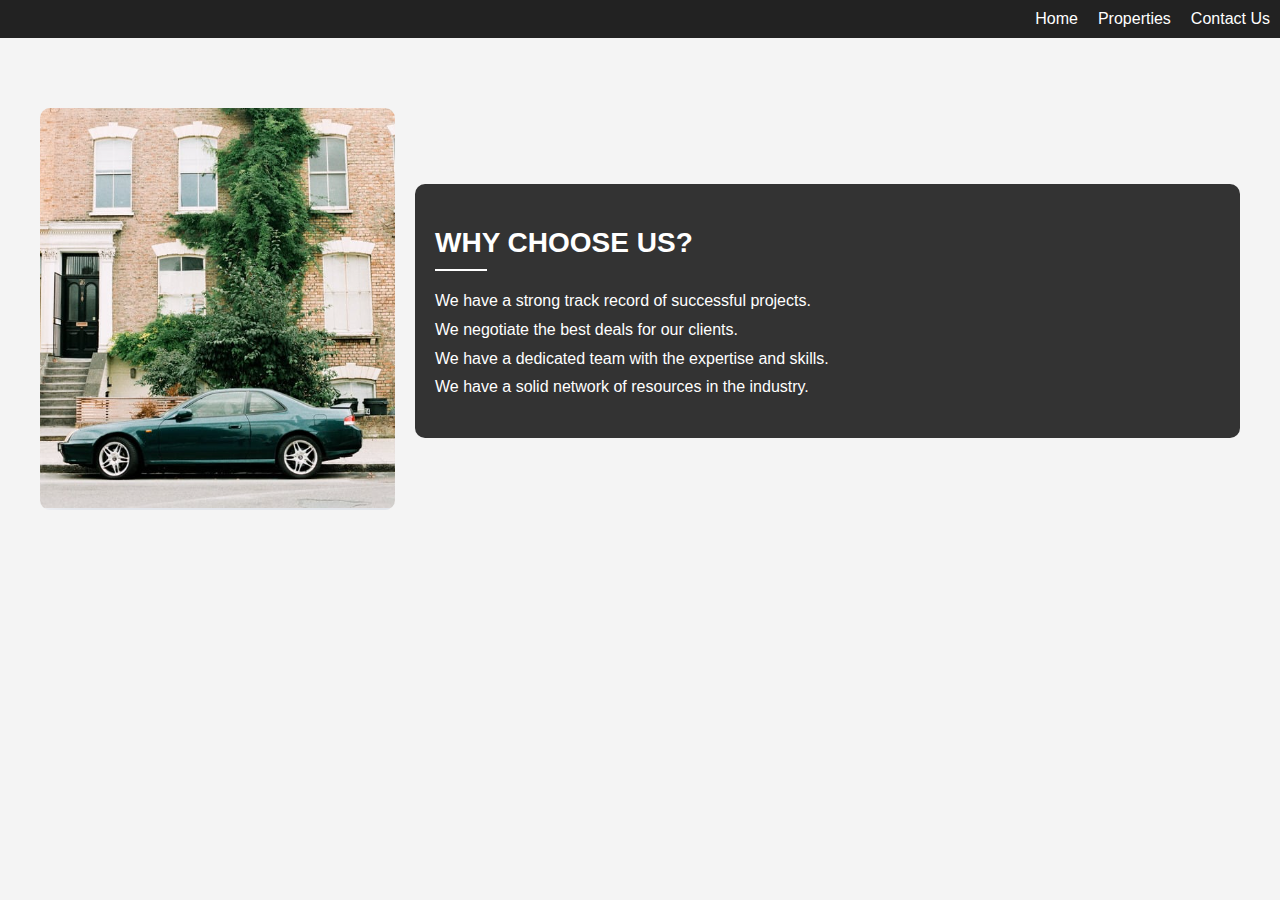
<file: aboutus.html>
<!DOCTYPE html>
<html lang="en">
<head>
  <meta charset="UTF-8">
  <meta name="viewport" content="width=device-width, initial-scale=1.0">
  <title>Why Choose Us</title>
  <link rel="stylesheet" href="style/aboutus.css">
  <style>
  </style>
</head>
<body>
  <header>
    <nav style="background-color: #222; padding: 10px;">
      <ul style="display: flex; justify-content: flex-end; list-style: none; margin: 0; padding: 0;">
        <li style="margin-right: 20px;"><a href="index.html" style="color: #fff; text-decoration: none;">Home</a></li>
        <li style="margin-right: 20px;"><a href="property_listing.html" style="color: #fff; text-decoration: none;">Properties</a></li>
        <li><a href="contactus.html" style="color: #fff; text-decoration: none;">Contact Us</a></li>
      </ul>
    </nav>
  </header>

  <section id="why-choose-us">
    <!-- Left Image Section -->
    <div>
      <img src="images/aboutus.png" alt="Why Choose Us">
    </div>

    <!-- Right Text Section -->
    <div class="text-content">
      <h2>WHY CHOOSE US?</h2>
      <hr>
      <ul>
        <li>We have a strong track record of successful projects.</li>
        <li>We negotiate the best deals for our clients.</li>
        <li>We have a dedicated team with the expertise and skills.</li>
        <li>We have a solid network of resources in the industry.</li>
      </ul>
    </div>
  </section>
</body>
</html>
</file>
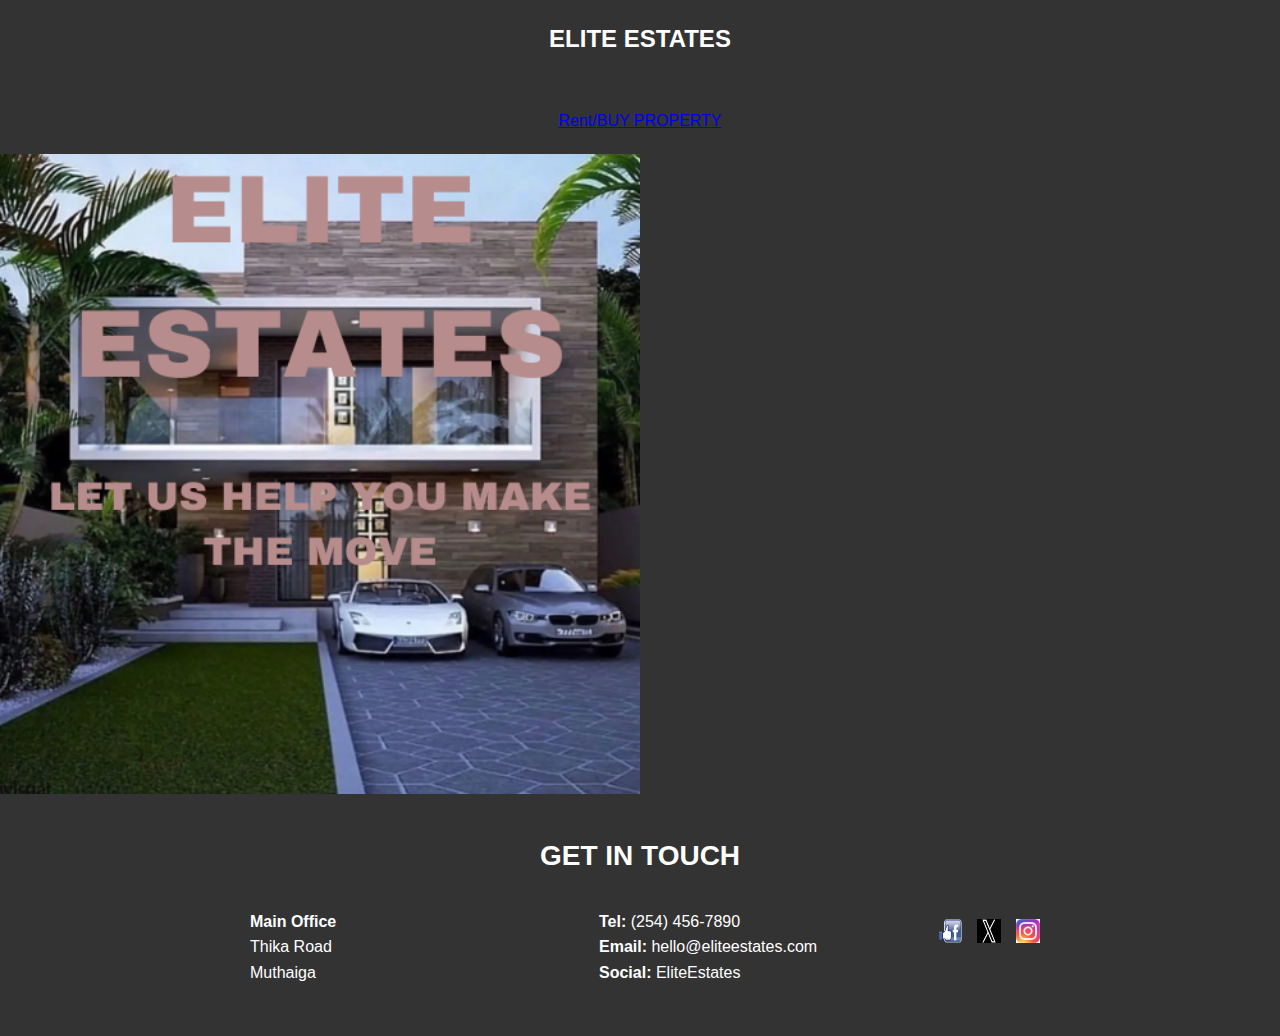
<file: contactus.html>
<!DOCTYPE html>
<html lang="en">
<head>
  <meta charset="UTF-8">
  <meta name="viewport" content="width=device-width, initial-scale=1.0">
  <title>Contact Us - Elite Estates</title>
  <link rel="stylesheet" href="style/contact.css">
</head>
<body>
  <!-- Header -->
  <header>
    <h1>ELITE ESTATES</h1>
    <div class="button-container">
      <a href="property listing.html" class="btn">Rent/BUY PROPERTY</a>
    </div>
  </header>

  <!-- Image Section -->
  <section class="image-section">
    <img src="images/modern.png" alt="Modern Building">
  </section>

  <!-- Contact Section -->
  <section class="contact-section">
    <h2>GET IN TOUCH</h2>
    <div class="contact-container">
      <div class="contact-info">
        <p><strong>Main Office</strong></p>
        <p>Thika Road<br>Muthaiga</p>
      </div>
      <div class="contact-info">
        <p><strong>Tel:</strong> (254) 456-7890</p>
        <p><strong>Email:</strong> hello@eliteestates.com</p>
        <p><strong>Social:</strong> EliteEstates</p>
      </div>
      <div class="social-icons">
        <a href="#"><img src="images/facebook-icon.png" alt="eliteestates"></a>
        <a href="#"><img src="images/twitter-icon.png" alt="eliteestates"></a>
        <a href="#"><img src="images/instagram-icon.png" alt="eliteestates"></a>
      </div>
    </div>
  </section>
</body>
</html>
</file>
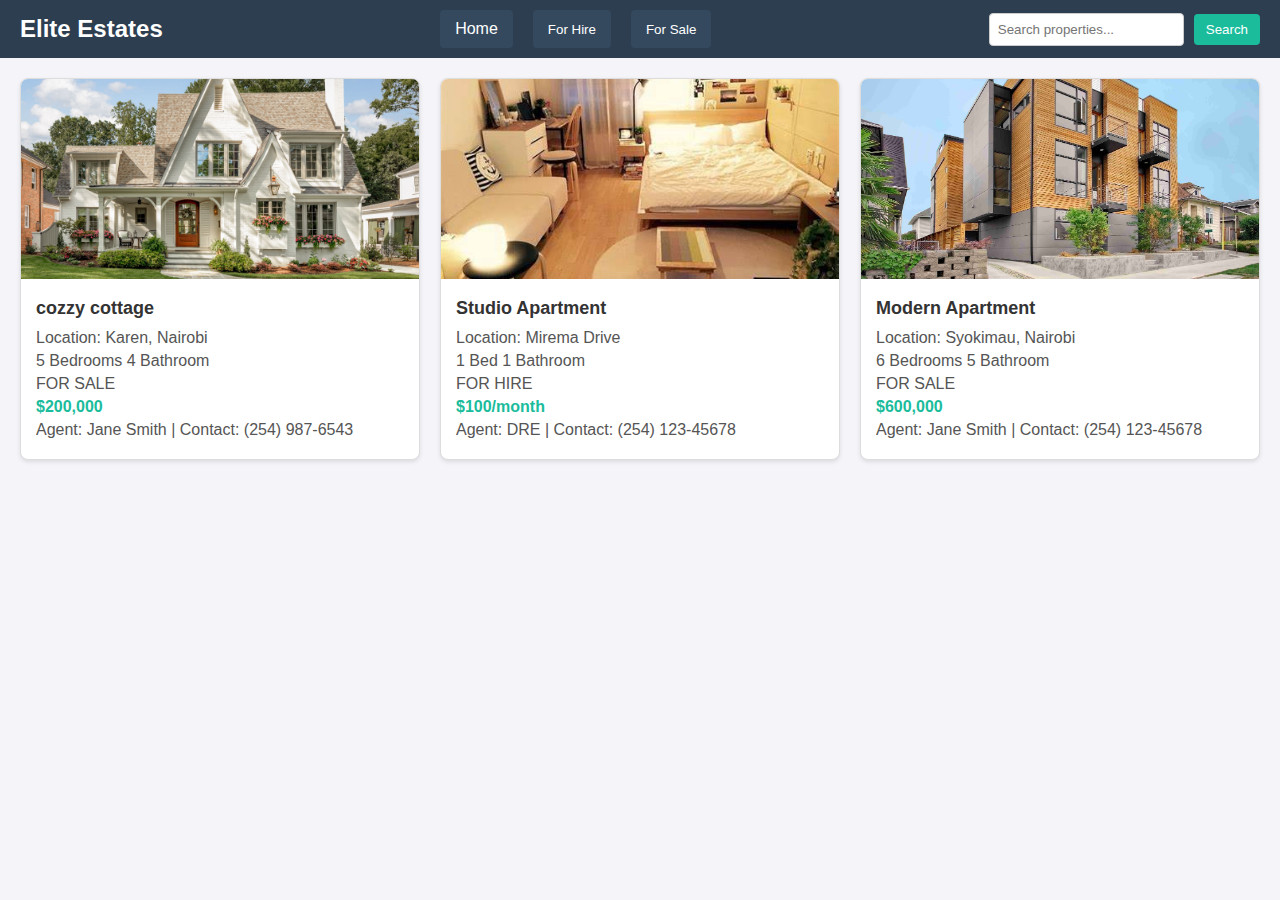
<file: property listing.html>
<!DOCTYPE html>
<html lang="en">
<head>
    <meta charset="UTF-8">
    <meta name="viewport" content="width=device-width, initial-scale=1.0">
    <title>Elite Estates - Property Listing</title>
    <style>
        /* General Styles */
        body {
            font-family: Arial, sans-serif;
            margin: 0;
            padding: 0;
            background-color: #f4f4f9;
            color: #333;
        }

        header {
            display: flex;
            justify-content: space-between;
            align-items: center;
            background-color: #2c3e50;
            color: white;
            padding: 10px 20px;
        }

        header h1 {
            margin: 0;
            font-size: 24px;
        }

        .menu {
            display: flex;
            gap: 20px;
        }

        .menu a, .menu button {
            background-color: #34495e;
            color: white;
            border: none;
            padding: 10px 15px;
            cursor: pointer;
            border-radius: 4px;
            text-decoration: none;
            transition: background-color 0.3s;
        }

        .menu a:hover, .menu button:hover {
            background-color: #1abc9c;
        }

        .search-filter {
            display: flex;
            align-items: center;
            gap: 10px;
        }

        .search-filter input {
            padding: 8px;
            border: 1px solid #ccc;
            border-radius: 4px;
        }

        .search-filter button {
            background-color: #1abc9c;
            color: white;
            border: none;
            padding: 8px 12px;
            cursor: pointer;
            border-radius: 4px;
            transition: background-color 0.3s;
        }

        .search-filter button:hover {
            background-color: #16a085;
        }

        /* Property Listing Section */
        .property-list {
            display: grid;
            grid-template-columns: repeat(3, 1fr);
            gap: 20px;
            padding: 20px;
        }

        .property-card {
            background-color: white;
            border: 1px solid #ddd;
            border-radius: 8px;
            overflow: hidden;
            box-shadow: 0 2px 4px rgba(0, 0, 0, 0.1);
            transition: transform 0.3s, box-shadow 0.3s;
        }

        .property-card:hover {
            transform: translateY(-5px);
            box-shadow: 0 4px 8px rgba(0, 0, 0, 0.2);
        }

        .property-card img {
            width: 100%;
            height: 200px;
            object-fit: cover;
        }

        .property-card .details {
            padding: 15px;
        }

        .property-card .details h3 {
            margin: 0 0 10px;
            font-size: 18px;
        }

        .property-card .details p {
            margin: 5px 0;
            color: #555;
        }

        .property-card .details .price {
            color: #1abc9c;
            font-weight: bold;
        }
    </style>
</head>
<body>
    <header>
        <h1>Elite Estates</h1>
        <div class="menu">
            <a href="index.html">Home</a>
            <button id="hireButton">For Hire</button>
            <button id="saleButton">For Sale</button>
        </div>
        <div class="search-filter">
            <input type="text" placeholder="Search properties...">
            <button>Search</button>
        </div>
    </header>
    <section id="propertySection" class="property-list">
      <!-- Example Property Cards -->
      <div class="property-card">
          <img src="images/cozzy.jpeg" alt="Property">
          <div class="details">
              <h3>cozzy cottage</h3>
              <p>Location: Karen, Nairobi</p>
              <p>5 Bedrooms 4 Bathroom</p>
              <p>FOR SALE</p>
              <p class="price">$200,000</p>
              <p class="agent">Agent: <span>Jane Smith</span> | Contact: <span>(254) 987-6543</span></p>
          </div>
      </div>
      <div class="property-card">
        <img src="images/studio.jpeg" alt="Property">
        <div class="details">
            <h3>Studio Apartment</h3>
            <p>Location: Mirema Drive</p>
            <p>1 Bed 1 Bathroom</p>
            <p>FOR HIRE</p>
            <p class="price">$100/month</p>
            <p class="agent">Agent: <span>DRE</span> | Contact: <span>(254) 123-45678</span></p>
        </div>
    </div>
    <div class="property-card">
      <img src="images/mod.jpeg" alt="Property">
      <div class="details">
          <h3>Modern Apartment</h3>
          <p>Location: Syokimau, Nairobi</p>
          <p>6 Bedrooms 5 Bathroom</p>
          <p>FOR SALE</p>
          <p class="price">$600,000</p>
          <p class="agent">Agent: <span>Jane Smith</span> | Contact: <span>(254) 123-45678</span></p>
      </div>
  </div>
    </section>
    <script>
      const hireButton = document.getElementById('hireButton');
      const saleButton = document.getElementById('saleButton');
      const propertySection = document.getElementById('propertySection');

      hireButton.addEventListener('click', () => {
          propertySection.innerHTML = `
              <div class="property-card">
        <img src="images/studio.jpeg" alt="Property">
        <div class="details">
            <h3>Studio Apartment</h3>
            <p>Location: Mirema Drive</p>
            <p>1 Bed 1 Bathroom</p>
            <p class="price">$100/month</p>
            <p class="agent">Agent: <span>DRE</span> | Contact: <span>(254) 123-45678</span></p>
        </div>
    </div>
              <div class="property-card">
                  <img src="https://via.placeholder.com/300" alt="Property">
                  <div class="details">
                      <h3>Cozy Studio</h3>
                      <p>Location: San Francisco</p>
                      <p class="price">$1,800/month</p>
                  </div>
              </div>
              <div class="property-card">
                  <img src="https://via.placeholder.com/300" alt="Property">
                  <div class="details">
                      <h3>Luxury Loft</h3>
                      <p>Location: Chicago</p>
                      <p class="price">$3,200/month</p>
                  </div>
              </div>`;
      });

      saleButton.addEventListener('click', () => {
          propertySection.innerHTML = `
             <div class="property-card">
          <img src="images/cozzy.jpeg" alt="Property">
          <div class="details">
              <h3>cozzy cottage</h3>
              <p>Location: Karen, Nairobi</p>
              <p>5 Bedrooms 4 Bathroom</p>
              <p class="price">$200,000</p>
              <p class="agent">Agent: <span>Jane Smith</span> | Contact: <span>(254) 987-6543</span></p>
          </div>
      </div>
              <div class="property-card">
      <img src="images/mod.jpeg" alt="Property">
      <div class="details">
          <h3>Modern Apartment</h3>
          <p>Location: Syokimau, Nairobi</p>
          <p>6 Bedrooms 5 Bathroom</p>
          <p class="price">$600,000</p>
          <p class="agent">Agent: <span>Jane Smith</span> | Contact: <span>(254) 123-45678</span></p>
      </div>
  </div>
              <div class="property-card">
                  <img src="https://via.placeholder.com/300" alt="Property">
                  <div class="details">
                      <h3>Country Estate</h3>
                      <p>Location: Vermont</p>
                      <p class="price">$750,000</p>
                  </div>
              </div>`;
      });
  </script>
</body>
</html>
</file>
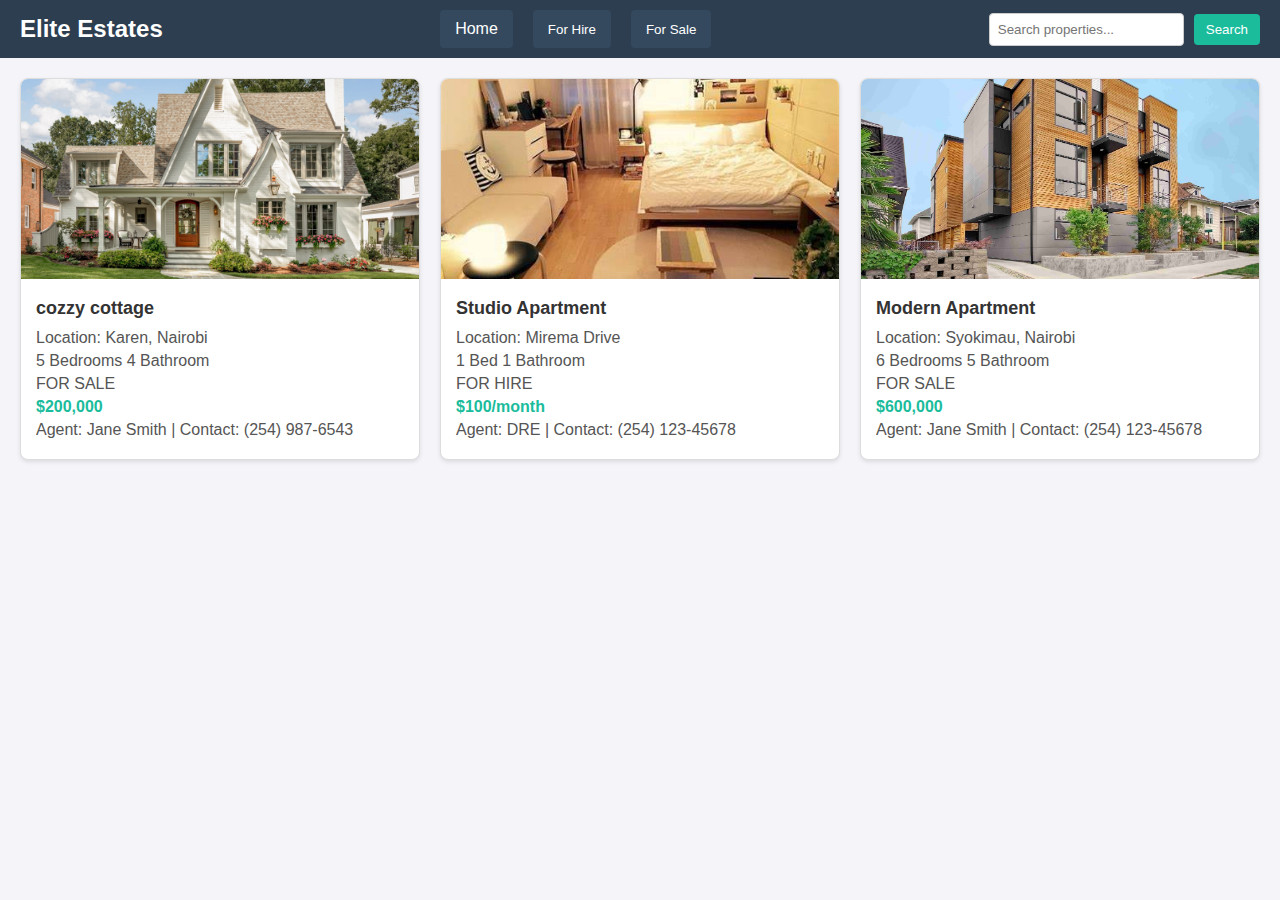
<file: property_listing1.html>
<!DOCTYPE html>
<html lang="en">
<head>
    <meta charset="UTF-8">
    <meta name="viewport" content="width=device-width, initial-scale=1.0">
    <title>Elite Estates - Property Listing</title>
    <style>
        /* General Styles */
        body {
            font-family: Arial, sans-serif;
            margin: 0;
            padding: 0;
            background-color: #f4f4f9;
            color: #333;
        }

        header {
            display: flex;
            justify-content: space-between;
            align-items: center;
            background-color: #2c3e50;
            color: white;
            padding: 10px 20px;
        }

        header h1 {
            margin: 0;
            font-size: 24px;
        }

        .menu {
            display: flex;
            gap: 20px;
        }

        .menu a, .menu button {
            background-color: #34495e;
            color: white;
            border: none;
            padding: 10px 15px;
            cursor: pointer;
            border-radius: 4px;
            text-decoration: none;
            transition: background-color 0.3s;
        }

        .menu a:hover, .menu button:hover {
            background-color: #1abc9c;
        }

        .search-filter {
            display: flex;
            align-items: center;
            gap: 10px;
        }

        .search-filter input {
            padding: 8px;
            border: 1px solid #ccc;
            border-radius: 4px;
        }

        .search-filter button {
            background-color: #1abc9c;
            color: white;
            border: none;
            padding: 8px 12px;
            cursor: pointer;
            border-radius: 4px;
            transition: background-color 0.3s;
        }

        .search-filter button:hover {
            background-color: #16a085;
        }

        /* Property Listing Section */
        .property-list {
            display: grid;
            grid-template-columns: repeat(3, 1fr);
            gap: 20px;
            padding: 20px;
        }

        .property-card {
            background-color: white;
            border: 1px solid #ddd;
            border-radius: 8px;
            overflow: hidden;
            box-shadow: 0 2px 4px rgba(0, 0, 0, 0.1);
            transition: transform 0.3s, box-shadow 0.3s;
        }

        .property-card:hover {
            transform: translateY(-5px);
            box-shadow: 0 4px 8px rgba(0, 0, 0, 0.2);
        }

        .property-card img {
            width: 100%;
            height: 200px;
            object-fit: cover;
        }

        .property-card .details {
            padding: 15px;
        }

        .property-card .details h3 {
            margin: 0 0 10px;
            font-size: 18px;
        }

        .property-card .details p {
            margin: 5px 0;
            color: #555;
        }

        .property-card .details .price {
            color: #1abc9c;
            font-weight: bold;
        }
    </style>
</head>
<body>
    <header>
        <h1>Elite Estates</h1>
        <div class="menu">
            <a href="index.html">Home</a>
            <button id="hireButton">For Hire</button>
            <button id="saleButton">For Sale</button>
        </div>
        <div class="search-filter">
            <input type="text" placeholder="Search properties...">
            <button>Search</button>
        </div>
    </header>
    <section id="propertySection" class="property-list">
      <!-- Example Property Cards -->
      <div class="property-card">
          <img src="images/cozzy.jpeg" alt="Property">
          <div class="details">
              <h3>cozzy cottage</h3>
              <p>Location: Karen, Nairobi</p>
              <p>5 Bedrooms 4 Bathroom</p>
              <p>FOR SALE</p>
              <p class="price">$200,000</p>
              <p class="agent">Agent: <span>Jane Smith</span> | Contact: <span>(254) 987-6543</span></p>
          </div>
      </div>
      <div class="property-card">
        <img src="images/studio.jpeg" alt="Property">
        <div class="details">
            <h3>Studio Apartment</h3>
            <p>Location: Mirema Drive</p>
            <p>1 Bed 1 Bathroom</p>
            <p>FOR HIRE</p>
            <p class="price">$100/month</p>
            <p class="agent">Agent: <span>DRE</span> | Contact: <span>(254) 123-45678</span></p>
        </div>
    </div>
    <div class="property-card">
      <img src="images/mod.jpeg" alt="Property">
      <div class="details">
          <h3>Modern Apartment</h3>
          <p>Location: Syokimau, Nairobi</p>
          <p>6 Bedrooms 5 Bathroom</p>
          <p>FOR SALE</p>
          <p class="price">$600,000</p>
          <p class="agent">Agent: <span>Jane Smith</span> | Contact: <span>(254) 123-45678</span></p>
      </div>
  </div>
    </section>
    <script>
      const hireButton = document.getElementById('hireButton');
      const saleButton = document.getElementById('saleButton');
      const propertySection = document.getElementById('propertySection');

      hireButton.addEventListener('click', () => {
          propertySection.innerHTML = `
              <div class="property-card">
        <img src="images/studio.jpeg" alt="Property">
        <div class="details">
            <h3>Studio Apartment</h3>
            <p>Location: Mirema Drive</p>
            <p>1 Bed 1 Bathroom</p>
            <p class="price">$100/month</p>
            <p class="agent">Agent: <span>DRE</span> | Contact: <span>(254) 123-45678</span></p>
        </div>
    </div>
              <div class="property-card">
                  <img src="https://via.placeholder.com/300" alt="Property">
                  <div class="details">
                      <h3>Cozy Studio</h3>
                      <p>Location: San Francisco</p>
                      <p class="price">$1,800/month</p>
                  </div>
              </div>
              <div class="property-card">
                  <img src="https://via.placeholder.com/300" alt="Property">
                  <div class="details">
                      <h3>Luxury Loft</h3>
                      <p>Location: Chicago</p>
                      <p class="price">$3,200/month</p>
                  </div>
              </div>`;
      });

      saleButton.addEventListener('click', () => {
          propertySection.innerHTML = `
             <div class="property-card">
          <img src="images/cozzy.jpeg" alt="Property">
          <div class="details">
              <h3>cozzy cottage</h3>
              <p>Location: Karen, Nairobi</p>
              <p>5 Bedrooms 4 Bathroom</p>
              <p class="price">$200,000</p>
              <p class="agent">Agent: <span>Jane Smith</span> | Contact: <span>(254) 987-6543</span></p>
          </div>
      </div>
              <div class="property-card">
      <img src="images/mod.jpeg" alt="Property">
      <div class="details">
          <h3>Modern Apartment</h3>
          <p>Location: Syokimau, Nairobi</p>
          <p>6 Bedrooms 5 Bathroom</p>
          <p class="price">$600,000</p>
          <p class="agent">Agent: <span>Jane Smith</span> | Contact: <span>(254) 123-45678</span></p>
      </div>
  </div>
              <div class="property-card">
                  <img src="https://via.placeholder.com/300" alt="Property">
                  <div class="details">
                      <h3>Country Estate</h3>
                      <p>Location: Vermont</p>
                      <p class="price">$750,000</p>
                  </div>
              </div>`;
      });
  </script>
</body>
</html>
</file>
<file: style/aboutus.css>
body {
        font-family: Arial, sans-serif;
        margin: 0;
        padding: 0;
        background-color: #f4f4f4;
      }
  
      #why-choose-us {
        display: flex;
        flex-wrap: wrap;
        align-items: center;
        margin: 50px auto;
        max-width: 1200px;
        padding: 20px;
      }
  
      #why-choose-us img {
        flex: 1;
        max-width: 100%;
        border-radius: 10px;
      }
  
      #why-choose-us .text-content {
        flex: 1;
        padding: 20px;
        background-color: #333;
        color: #fff;
        border-radius: 10px;
        margin-left: 20px;
      }
  
      #why-choose-us h2 {
        font-size: 28px;
        margin-bottom: 10px;
      }
  
      #why-choose-us hr {
        border: 1px solid #fff;
        width: 50px;
        margin: 10px 0;
      }
  
      #why-choose-us ul {
        list-style: none;
        padding: 0;
        line-height: 1.8;
        font-size: 16px;
      }
</file>
<file: style/contact.css>
/* General Reset */
* {
    margin: 0;
    padding: 0;
    box-sizing: border-box;
    font-family: Arial, sans-serif;
  }
  
  /* Body Styling */
  body {
    background-color: #333; /* Dark Background */
    color: #fff;
    line-height: 1.6;
  }
  
  /* Header Section */
  header {
    text-align: center;
    padding: 20px;
  }
  
  header h1 {
    font-size: 24px;
    margin-bottom: 15px;
  }
  
  .button-container {
    display: flex;
    justify-content: center;
    gap: 20px;
    margin-top: 50px;
  }
  
  button {
    padding: 10px 20px;
    border: none;
    border-radius: 5px;
    cursor: pointer;
    font-size: 14px;
    transition: background-color 0.3s ease;
  }
  
  .list-button {
    background-color: #555;
    color: #fff;
  }
  
  .buy-button {
    background-color: #f5f5f5;
    color: #333;
  }
  
  button:hover {
    opacity: 0.8;
  }
  
  /* Image Section */
  .image-section img {
    width: 50%;
    height: auto;
    display: block;
  }
  
  /* Contact Section */
  .contact-section {
    text-align: center;
    padding: 40px 20px;
  }
  
  .contact-section h2 {
    font-size: 28px;
    margin-bottom: 20px;
  }
  
  .contact-container {
    display: flex;
    justify-content: space-between;
    max-width: 800px;
    margin: 0 auto;
    flex-wrap: wrap;
  }
  
  .contact-info {
    text-align: left;
    flex: 1;
    margin: 10px;
  }
  
  .social-icons {
    display: flex;
    gap: 15px;
    justify-content: center;
    margin-top: 20px;
  }
  
  .social-icons img {
    width: 24px;
    height: 24px;
    transition: transform 0.3s ease;
  }
  
  .social-icons a:hover img {
    transform: scale(1.1);
  }
</file>
